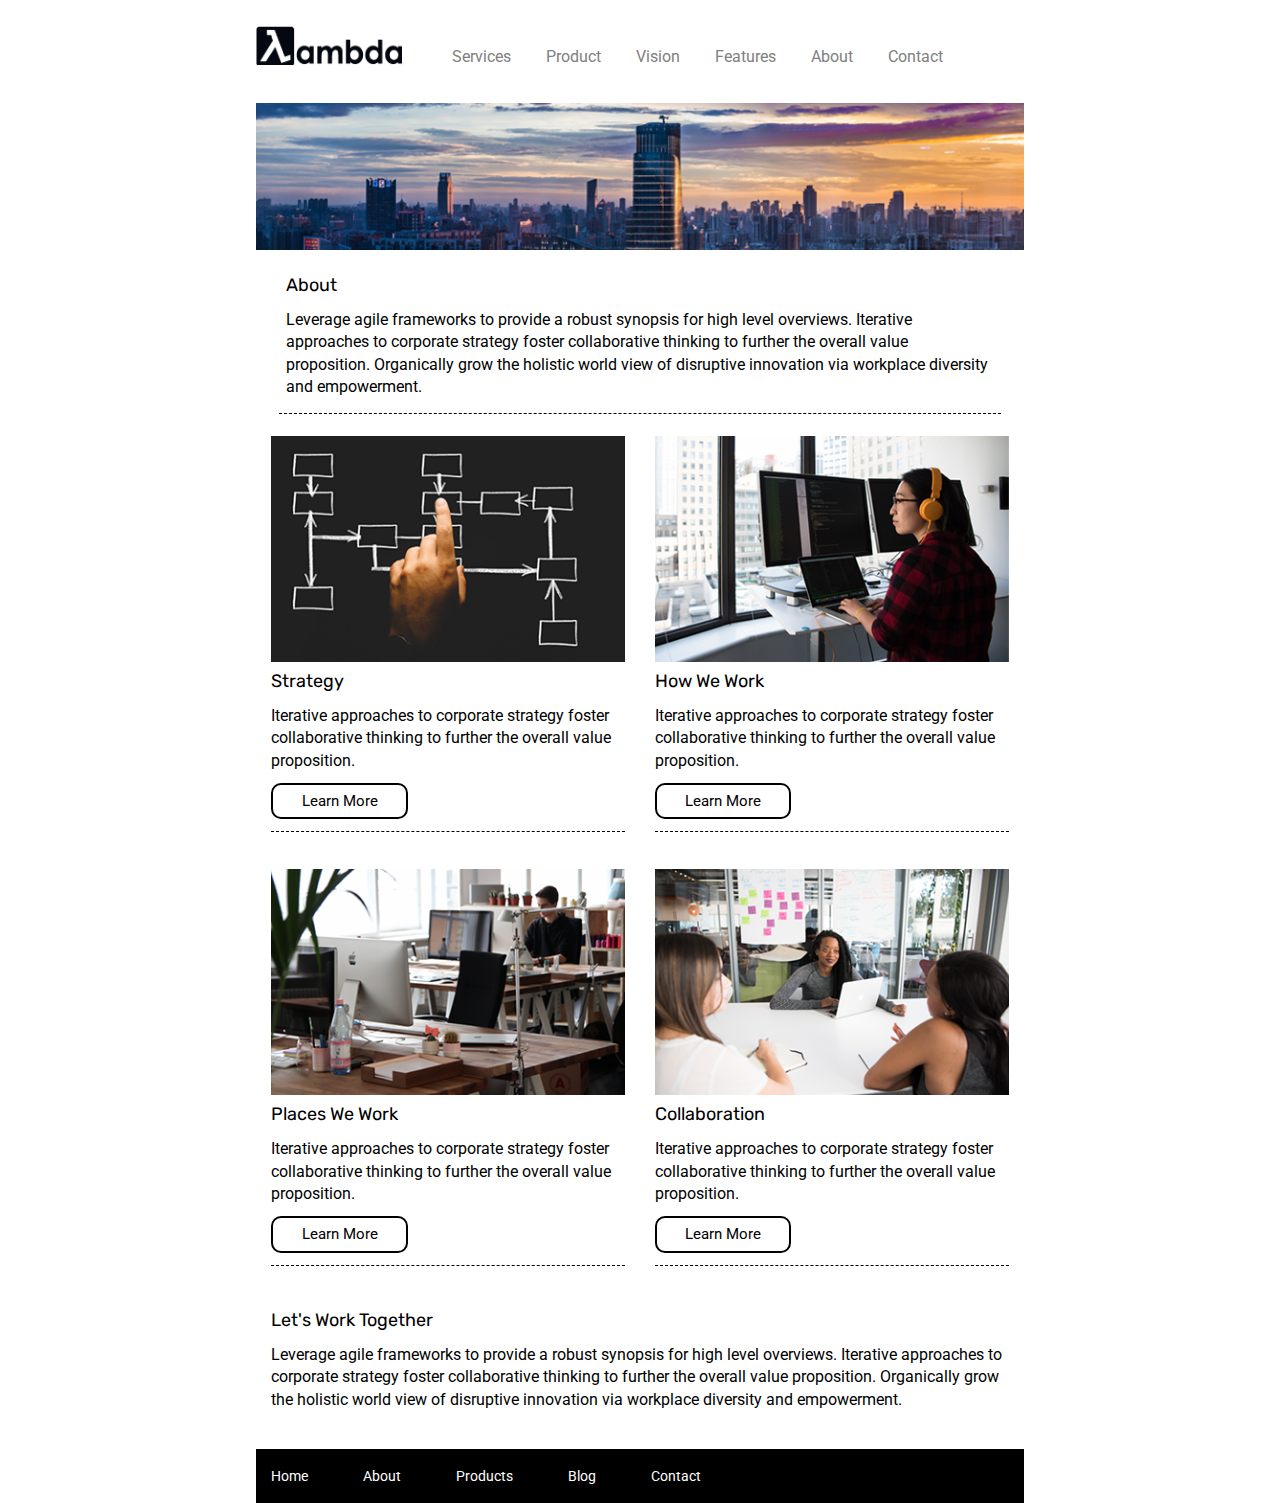
<file: about.html>
<!doctype html>

<html lang="en">
<head>
  <meta charset="utf-8">

  <title>About great Idea - Responsive I</title>

  <meta name="viewport" content="width=device-width, initial-scale=1.0">
  <link href="https://fonts.googleapis.com/css?family=Roboto|Rubik" rel="stylesheet">
  <link rel="stylesheet" href="css/about.css">

</head>

<body>
    <div class="top">
        <a href="index.html" class="logo1">
            <img a href="index.html" class="logo" src="img/lambda-black.png" alt="Great Idea! Company logo.">
        </a>
            <nav>
                <a href="#">Services</a>
                <a href="#">Product</a>
                <a href="#">Vision</a>
                <a href="#">Features</a>
                <a href="about.html">About</a>
                <a href="#">Contact</a>
            </nav>

        </div>
        <img class="index-header-img" src="img/jumbo-about.png" alt="City of developers">

    <div class="container">
        <div class="top-content">
          <div class="text-container">
            <h3>About</h3>
            <p>Leverage agile frameworks to provide a robust synopsis for high level overviews. Iterative approaches to corporate strategy foster collaborative thinking to further the overall value proposition. Organically grow the holistic world view of disruptive innovation via workplace diversity and empowerment.</p>
          </div>
        </div>
        <div class="mid-content">
          <div class="block">
            <img src="img/about-plan.png" alt="strategy">
            <h3>Strategy</h3>
            <p>Iterative approaches to corporate strategy foster collaborative thinking to further the overall value proposition.</p>
            <a href="#" type="button">Learn More</a>
          </div>

          <div class="block">
            <img src="img/about-working.png" alt="strategy">
            <h3>How We Work</h3>
            <p>Iterative approaches to corporate strategy foster collaborative thinking to further the overall value proposition.</p>
            <a href="#" type="button">Learn More</a>
          </div>

          <div class="block">
            <img src="img/about-office.png" alt="strategy">
            <h3>Places We Work</h3>
            <p>Iterative approaches to corporate strategy foster collaborative thinking to further the overall value proposition.</p>
            <a href="#" type="button">Learn More</a>
          </div>
          <div class="block">
            <img src="img/about-meeting.png" alt="strategy">
            <h3>Collaboration</h3>
            <p>Iterative approaches to corporate strategy foster collaborative thinking to further the overall value proposition.</p>
            <a href="#" type="button">Learn More</a>
          </div>
        </div>
        <div class="down-content">
          <h3>Let's Work Together</h3>
          <p>Leverage agile frameworks to provide a robust synopsis for high level overviews. Iterative approaches to corporate strategy foster collaborative thinking to further the overall value proposition. Organically grow the holistic world view of disruptive innovation via workplace diversity and empowerment.</p>
        </div>
      <footer>
        <nav>
          <a href="index.html">Home</a>
          <a href="#">About</a>
          <a href="#">Products</a>
          <a href="#">Blog</a>
          <a href="#">Contact</a>
        </nav>
      </footer>
    </div><!-- container -->        
</body>
</html>
</file>
<file: css/about.css>
/* http://meyerweb.com/eric/tools/css/reset/ 
   v2.0 | 20110126
   License: none (public domain)
*/

html, body, div, span, applet, object, iframe,
h1, h2, h3, h4, h5, h6, p, blockquote, pre,
a, abbr, acronym, address, big, cite, code,
del, dfn, em, img, ins, kbd, q, s, samp,
small, strike, strong, sub, sup, tt, var,
b, u, i, center,
dl, dt, dd, ol, ul, li,
fieldset, form, label, legend,
table, caption, tbody, tfoot, thead, tr, th, td,
article, aside, canvas, details, embed, 
figure, figcaption, footer, header, hgroup, 
menu, nav, output, ruby, section, summary,
time, mark, audio, video {
	margin: 0;
	padding: 0;
	border: 0;
	font-size: 100%;
	font: inherit;
	vertical-align: baseline;
}
/* HTML5 display-role reset for older browsers */
article, aside, details, figcaption, figure, 
footer, header, hgroup, menu, nav, section {
	display: block;
}
body {
	line-height: 1;
}
ol, ul {
	list-style: none;
}
blockquote, q {
	quotes: none;
}
blockquote:before, blockquote:after,
q:before, q:after {
	content: '';
	content: none;
}
table {
	border-collapse: collapse;
	border-spacing: 0;
}

* {
    box-sizing: border-box;
}

html, body {
    height: 100%;
    font-family: 'Roboto', sans-serif;
}

h1, h2, h3, h4, h5 {
    font-size: 18px;
    margin-bottom: 15px;
    font-family: 'Rubik', sans-serif;
}

p {
    line-height: 1.4;
}

.container {
    width: 60%;
    margin: 0 auto;
}

.top-content {
    display: block;
    /* flex-wrap: wrap; */
    justify-content: space-evenly;
    /* margin-bottom: 20px; */
    border-bottom: 1px dashed black;
    margin: 0 3% 0 3%;
}

.top-content .text-container {
    width: 100%;
    padding: 0 1%;
    padding-bottom: 2%;  
}

.middle-content {
    margin-bottom: 20px;
    border-bottom: 1px dashed black;
}

.middle-content h2 {
    padding: 0 2%;
    margin-bottom: 0;
}


.bottom-content {
    display: flex;
    margin: 0 2% 20px;
    justify-content: space-around;
}

.bottom-content .text-container {
    padding-right: 4%;
}

.bottom-content .text-container:last-child {
    padding-right: 0;
}

footer {
    width: 100%;
    background: black;
}

footer nav {
    width: 60%;
    display: flex;
    justify-content: space-between;
    align-items: center;
    padding: 20px 2%;
    font-size: 14px;
}

footer nav a {
    color: white;
    text-decoration: none;
}
.top  {
	/* background-color: yellow;	 */
	display: flex;
	justify-content: space-between;
    margin: 2% 20% 3% 20%;
    
}
.top nav {
	/* background-color: red;	 */
	display: flex;
    width: 80%;
    
}
.top nav a{
	/* background-color: green;	 */
    display: inline-block;
    flex-direction: row;
	padding-top: 4%;
	margin: 0 4% 0 2%;
	color: grey;
    text-decoration: none;
    
}
.top a .logo {
	/* background-color: blue; */
	display: flex;
	margin-right: 0%; 
    width: 100%;
    height: 100%;
}
.top .logo1{
	/* background-color: purple;	 */
	display: flex;
	margin-right: 5%; 
    width: 20%;
}
div a:hover {
	color: black;
}
.index-header-img {
	display: block;
	margin-left: auto;
	margin-right: auto;
	width: 60%;
    margin-top: 2%;
    margin-bottom: 2%;
}

footer nav a:hover {
	color: lightgray;
}
.mid-content {
    display: flex;
    /* background-color: green; */
	flex-wrap: wrap;
	margin: 1% 2% 3% 2%;
	justify-content: space-between;
}
.block {
	/* background-color: rgb(228, 228, 228); */
	width: 48%;
	margin-bottom: 3%;
    padding: 2% 0% 3% 0%;
    margin: 1,5%;
    border-bottom: 1px dashed black;
}
.block p {
	margin-bottom: 6%;
}
.block img{
    width: 100%;
    margin-bottom: 2%;
}
a[type="button"]{
	background-color: white; 
	border: 2px solid black;
	border-radius: 10px;
	color: black;
	text-decoration: none;
	padding: 2% 8%;
	font-size: 15px;
}
a[type="button"]:hover {
    background-color: black;
    color: white;
}
.down-content {
    /* background-color: aqua; */
    margin-bottom: 5%;
    padding: 0 2% 0 2%;
}
footer nav a:hover {
	color: lightgray;
}

/* Responsive things are here */

/* Tablet version */
@media screen and (max-width: 800px) {
    .top  {
        /* background-color: yellow;	 */
        display: flex;
        justify-content: space-between;
        flex-wrap: wrap;
        flex-direction: column;
        margin: 2% 20% 3% 20%;
        
    }
    .top nav {
        /* background-color: red;	 */
        display: flex;
        width: 100%;
        justify-content: space-between;
        
    }
    .top nav a{
        /* background-color: purple;	 */
        display: flex;
        /* justify-content: space-between; */
        padding-top: 4%;
        color: grey;
        text-decoration: none;
        
    }
    .top a .logo {
        /* background-color: blue; */
        display: flex;
        justify-content: space-between;
        width: 100%;
        height: 100%;
        
    }
    .top .logo1{
        /* background-color: purple;	 */
        display: flex;
        width: 40%;
        margin-left: 30%; 
    }
    p {
        font-size: 12px;
    }
    /* Middle content */
    p {
        font-size: 15px;
    }
    .container {
        width: 85%;
    }
    .index-header-img {
        width: 85%;

    }
    .block {
        width: 45%;
        margin-bottom: 3%;
        padding: 2% 0% 5% 0%;
    }

}

/* Mobile version */
@media screen and (max-width: 500px) {
    /* Header and navigation */
    .top  {
        /* background-color: yellow;	 */
        display: flex;
        justify-content: space-between;
        flex-wrap: wrap;
        flex-direction: column;
        margin: 2% 0 3% 0;
        
    }
    .top nav {
		/* background-color: red;	 */
		display: flex;
		margin-left: 0; 
		flex-direction: column;
		width: 100%;
	}
	.top nav a{
        color: grey;
        display: inline;
		text-decoration: none;
		text-align: center; 
		border-top: 1px solid grey;
		width: 100%;
		padding-bottom: 5%;
        font-size: 20px;	
        margin-left: 0;
	}
    .top nav a:last-child{
        border-bottom: 1px solid grey;    
    }

    .top a .logo {
        /* background-color: blue; */
        display: flex;
        justify-content: space-between;
        width: 100%;
        height: 100%;
        margin-bottom: 5%;
        
    }
    .top .logo1{
        /* background-color: purple;	 */
        display: flex;
        width: 50%;
        margin-left: 25%; 
    }
    
    /* Middle content */
    p {
        font-size: 15px;
    }
    .index-header-img {
        display: none;
    }
    .container {
        width: 100%;
    }
    .mid-content {
        display: block;
        width: 100%;
        margin: 0;
    }
    .block {
        width: 100%;
        margin-bottom: 3%;
        padding: 2% 0% 7% 0%;
    }
    .block h3, .block p, .block a[type="button"] {
        margin-left: 3%;
        margin-right: 3%;
    }
    .down-content h3, .down-content p { 
        text-align: center;
    }
    .top-content {
        border-bottom: 1px solid white;
    }
}
</file>
